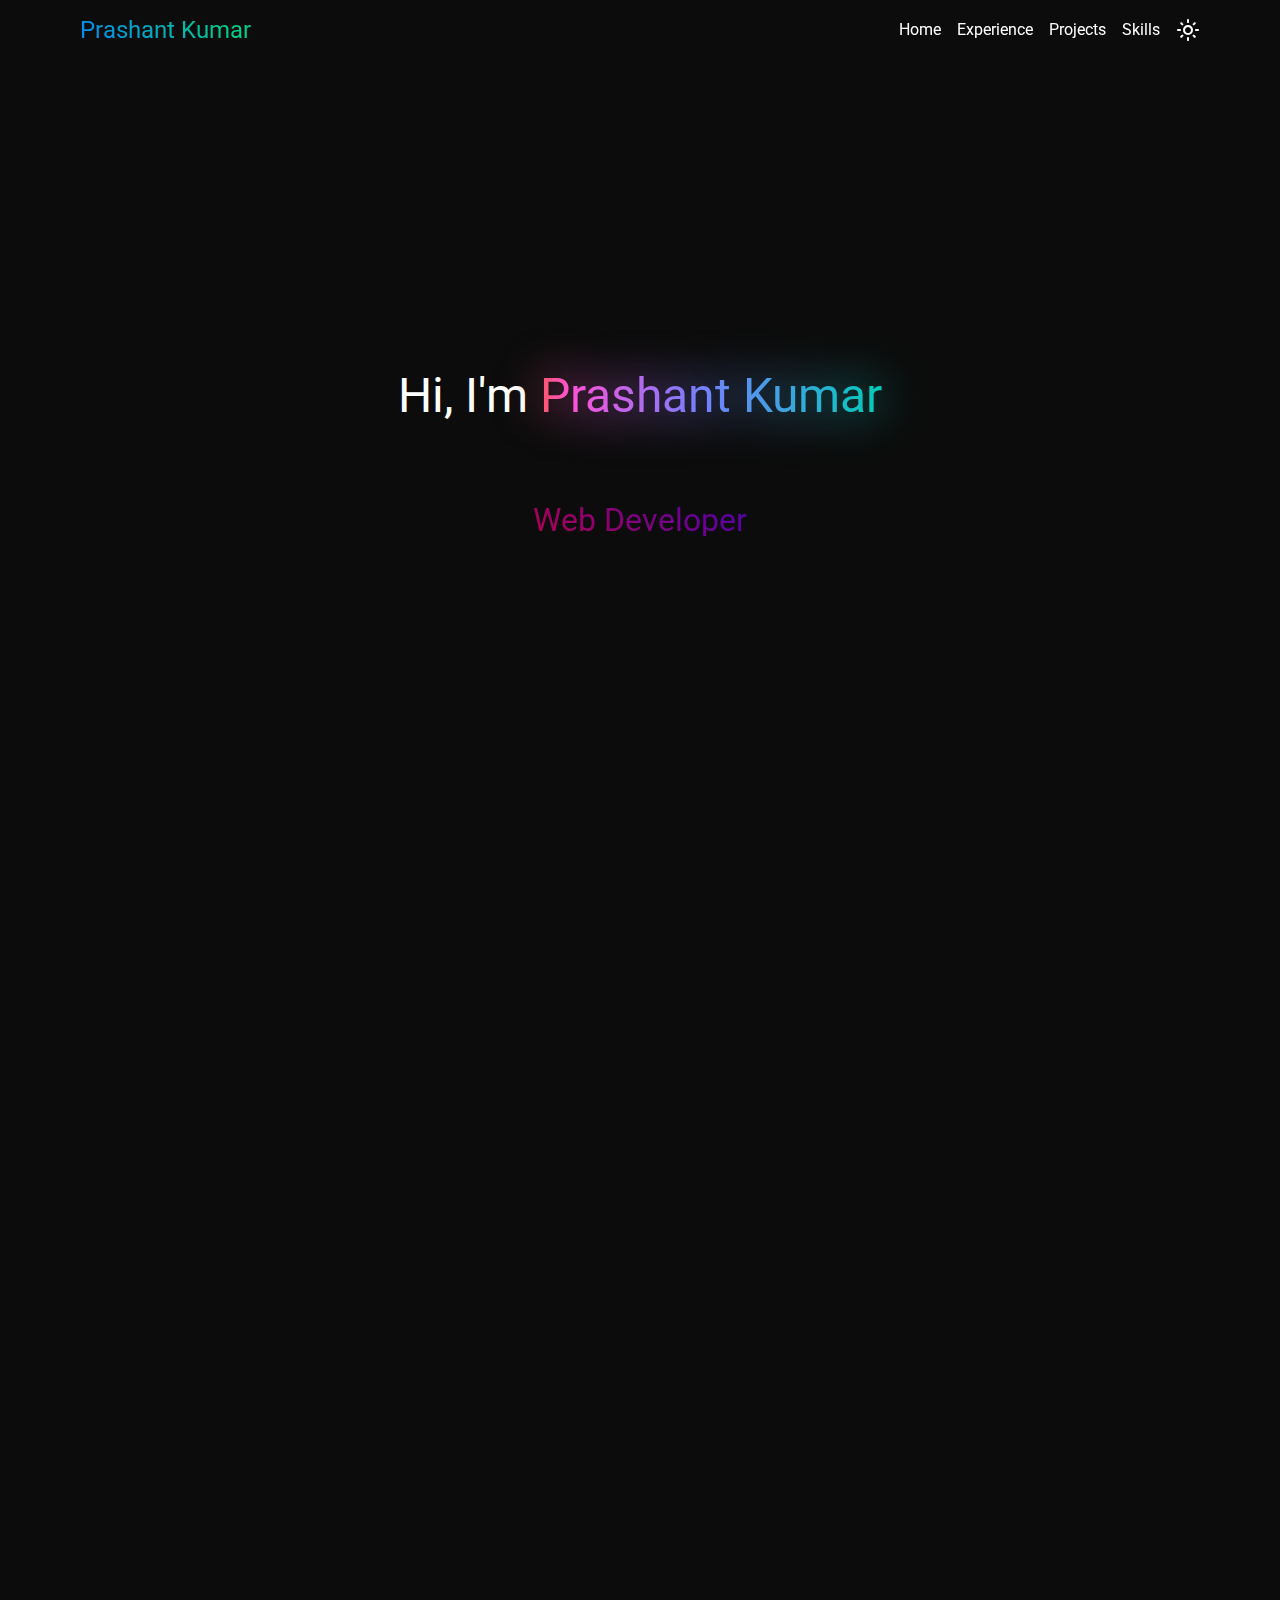
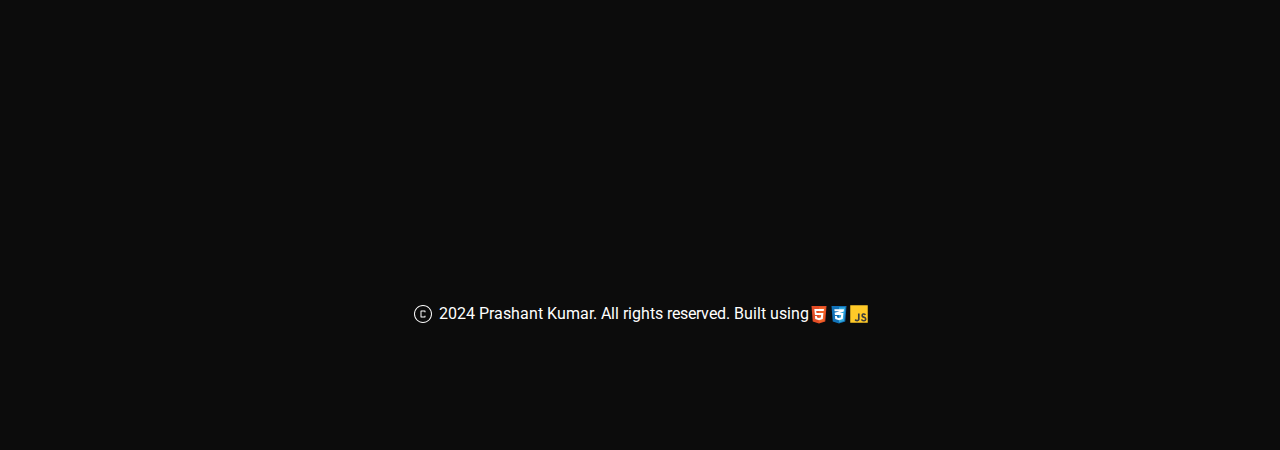
<file: index.html>
<!DOCTYPE html>
<html lang="en">

<head>
    <meta charset="UTF-8">
    <meta name="viewport" content="width=device-width, initial-scale=1.0">
    <meta name="description" content="Prashant Kumar's portfolio which describes him as a Full-Stack Web Developer.">
    <link rel="preconnect" href="https://fonts.googleapis.com">
    <link rel="preconnect" href="https://fonts.gstatic.com" crossorigin>
    <link href="https://fonts.googleapis.com/css2?family=Roboto&display=swap" rel="stylesheet">
    <link rel="stylesheet" rel="preload" as="style"
        href="https://fonts.googleapis.com/css2?family=Material+Symbols+Rounded:opsz,wght,FILL,GRAD@24,400,1,0" />
    <link rel="stylesheet" href="https://cdn.jsdelivr.net/npm/bootstrap-icons@1.11.3/font/bootstrap-icons.min.css">
    <title>Prashant.dev</title>
    <link rel="stylesheet" href="./reset.css">
    <link rel="stylesheet" href="./style.css">
    <link rel="icon" type="image/x-icon" href="favicon.ico">
    <script type="module" src=" index.js" defer>
    </script>
</head>

<body>
    <header>
        <div class="navbar">
            <a href="#home-section" class="title">Prashant Kumar</a>
            <div class="gap"></div>
            <nav>
                <a href="#home-section">
                    Home
                </a>
                <a href="#experience-section">
                    Experience
                </a>
                <a href="#projects-section">
                    Projects
                </a>
                <a href="#skills-section">
                    Skills
                </a>
            </nav>
            <div class="nav-buttons">
                <button id="theme-toggle">
                    <span id="light-icon" class="material-symbols-rounded">
                        light_mode
                    </span>
                    <span id="dark-icon" class="material-symbols-rounded dark hidden">
                        dark_mode
                    </span>
                </button>
                <button id="menu-toggle">
                    <span class="material-symbols-rounded">
                        expand_more
                    </span>
                </button>
            </div>
        </div>
        <nav class="menu">
            <a href="#home-section">
                <h2>Home</h2>
            </a>
            <a href="#experience-section">
                <h2>Experience</h2>
            </a>
            <a href="#projects-section">
                <h2>Projects</h2>
            </a>
            <a href="#skills-section">
                <h2>Skills</h2>
            </a>
        </nav>
    </header>
    <section id="home-section" class="home-section">
        <div class="fade-out">
            <div class="salutation">
                <span>Hi, I'm</span>
                <span class="glow" data-content="Prashant Kumar">Prashant Kumar</span>
            </div>
            <div class="dynamic-text">
                <div class="words">
                    <div>Web Developer</div>
                    <div>Front-End Developer</div>
                    <div>Back-End Developer</div>
                    <div>Full-Stack Developer</div>
                    <div aria-hidden="true">Web Developer</div>
                </div>
            </div>
        </div>
        <div class="socials">
            <a href="mailto:prashant1997.official@gmail.com" title="email" aria-label="email" target="_blank">
                <span class="material-symbols-rounded">
                    mail
                </span>
            </a>
            <a href="https://www.linkedin.com/in/prashant-kumar-jamshedpur/" title="LinkedIn" aria-label="LinkedIn"
                target="_blank">
                <i class="bi bi-linkedin"></i>
            </a>
            <a href="https://github.com/Prashant2303" title="Github" aria-label="Github" target="_blank">
                <i class="bi bi-github"></i>
            </a>
        </div>
    </section>
    <div class="intro">
        <div class="absolute">
            <div class="fade-out">
                <div class="salutation">
                    <span>Hi, I'm</span>
                    <span class="glow" data-content="Prashant Kumar">Prashant Kumar</span>
                </div>
                <div class="dynamic-text">
                    <div class="words">
                        <div>Web Developer</div>
                        <div>Front-End Developer</div>
                        <div>Back-End Developer</div>
                        <div>Full-Stack Developer</div>
                        <div aria-hidden="true">Web Developer</div>
                    </div>
                </div>
            </div>
        </div>
        <div class="snap-con">
            <div class="content blank"></div>
            <div class="content">
                <div class="bio">
                    <div class="text">
                        <h2>About me</h2>
                        I'm a Frontend Developer with almost 4 years of experience in building scalable and
                        performant enterprise web applications. With expertise in ReactJS, Redux, and TypeScript, I
                        specialize in designing user-friendly, responsive, and performant interfaces that enhance user
                        experience and engagement.
                        <br />
                        <br />
                        At Wipro, I played a key role in developing and optimizing complex B2B applications. By
                        implementing efficient state management with Redux Toolkit, lazy loading strategies, and caching
                        techniques, I improved load times by 60% and enhanced application scalability. I also
                        contributed to testing methodologies, achieving 85% test coverage with Jest and React Testing
                        Library.
                        <br />
                        <br />
                        Beyond work, I love building projects that solve real-world problems. I developed
                        MyQuestionList, a full-stack web app using NextJS, NodeJS, and MongoDB, integrating Gemini AI
                        for intelligent recommendations. Additionally, I launched MQL Extension, a Chrome extension
                        designed to streamline interactions with MyQuestionList.
                        <br />
                        <br />
                        I’m actively looking for new opportunities where I can leverage my knowledge of Frontend
                        Development and Fullstack development to bring value to organisations.
                        <div class="socials">
                            <a href="mailto:prashant1997.official@gmail.com" title="email" aria-label="email"
                                target="_blank">
                                <span class="material-symbols-rounded">
                                    mail
                                </span>
                            </a>
                            <a href="https://www.linkedin.com/in/prashant-kumar-jamshedpur/" title="LinkedIn"
                                aria-label="LinkedIn" target="_blank">
                                <i class="bi bi-linkedin"></i>
                            </a>
                            <a href="https://github.com/Prashant2303" title="Github" aria-label="Github"
                                target="_blank">
                                <i class="bi bi-github"></i>
                            </a>
                        </div>
                    </div>
                </div>
            </div>
        </div>
    </div>
    <section id="about-section" class="about-section">
        <div class="content fade-out">
            <div class="about">
                <div class="text">
                    <h2>About me</h2>
                    I'm a Frontend Developer with almost 4 years of experience in building scalable and
                    performant enterprise web applications. With expertise in ReactJS, Redux, and TypeScript, I
                    specialize in designing user-friendly, responsive, and performant interfaces that enhance user
                    experience and engagement.
                    <br />
                    <br />
                    At Wipro, I played a key role in developing and optimizing complex B2B applications. By
                    implementing efficient state management with Redux Toolkit, lazy loading strategies, and caching
                    techniques, I improved load times by 60% and enhanced application scalability. I also
                    contributed to testing methodologies, achieving 85% test coverage with Jest and React Testing
                    Library.
                    <br />
                    <br />
                    Beyond work, I love building projects that solve real-world problems. I developed
                    MyQuestionList, a full-stack web app using NextJS, NodeJS, and MongoDB, integrating Gemini AI
                    for intelligent recommendations. Additionally, I launched MQL Extension, a Chrome extension
                    designed to streamline interactions with MyQuestionList.
                    <br />
                    <br />
                    I’m actively looking for new opportunities where I can leverage my knowledge of Frontend
                    Development and Fullstack development to bring value to organisations.
                </div>
                <div class="socials">
                    <a href="mailto:prashant1997.official@gmail.com" title="email" aria-label="email" target="_blank">
                        <span class="material-symbols-rounded">
                            mail
                        </span>
                    </a>
                    <a href="https://www.linkedin.com/in/prashant-kumar-jamshedpur/" title="LinkedIn"
                        aria-label="LinkedIn" target="_blank">
                        <i class="bi bi-linkedin"></i>
                    </a>
                    <a href="https://github.com/Prashant2303" title="Github" aria-label="Github" target="_blank">
                        <i class="bi bi-github"></i>
                    </a>
                </div>
            </div>
        </div>
    </section>
    <section id="experience-section" class="experience-section">
        <div class="content fade-out">
            <h2>Experience</h2>
            <div class="firms">
                <div class="firm">
                    <div class="firm-details">
                        <span>Web&nbsp;Developer</span>
                        <span>Wipro, Dec. 2020 – Sept. 2024</span>
                    </div>
                    <div class="projects">
                        <div class="project">
                            <div class="heading">TAPAS - A B2B commerce application</div>
                            <ul>
                                <li>Designed and developed the front-end architecture for an enterprise application from
                                    scratch using <b>ReactJS</b> and <b>TypeScript</b>.</li>
                                <li>Implemented <b>global state management</b> using <b>Redux</b> and <b>Redux
                                        Toolkit</b>, reducing
                                    state-related complexity and enabling the application for scalable use.</li>
                                <li>Integrated <b>global data fetching and caching</b> using <b>RTK Query</b>, ensuring
                                    seamless API handling.</li>
                                <li>Implemented <b>dynamic navigation</b> using <b>React Router</b>, enhancing user
                                    experience with seamless URL handling.</li>
                                <li>Delivered multiple business features with <b>complex workflows</b> while ensuring
                                    optimal performance.</li>
                                <li>Translated wireframes into <b>reusable, responsive and accessible</b> components
                                    using in-house UI libraries.</li>
                                <li>Optimized front-end performance through <b>lazy loading</b> and <b>efficient
                                        rendering</b>
                                    techniques, <b>decreasing load times by 60%</b> based on internal tests.</li>
                                <li>Wrote <b>unit and integration tests</b> using <b>React Testing Library</b> and
                                    <b>Jest</b>, achieving <b>85% test coverage</b>.
                                </li>
                                <li>Worked with the QA team to conduct thorough <b>testing, identifying and fixing</b>
                                    bugs.
                                </li>
                                <li>Participated in <b>design discussions</b> and <b>code reviews</b>, enhancing code
                                    quality and
                                    maintainability.</li>
                                <li>Collaborated with cross-functional teams to identify and resolve multiple
                                    development issues.</li>
                            </ul>
                        </div>
                        <div class="project">
                            <div class="heading">Incident Management</div>
                            <ul>
                                <li>Developed and maintained a micro-frontend application using <b>ReactJS</b>.</li>
                                <li>Implemented <b>guest user flow</b> to enable non-registered users to report
                                    incidents.</li>
                                <li>Created <b>dynamic forms</b> based on <b>JSON schema</b> for flexible handling of
                                    new product
                                    requirements.</li>
                                <li>Updated legacy <b>Class components</b> to modern <b>Functional Components</b>,
                                    improving
                                    readability and understanding.</li>
                                <li>Updated legacy Redux connected components to use modern <b>Redux Hooks</b>, reducing
                                    boilerplate and
                                    improving readability.</li>
                                <li>Translated designs/wireframes into <b>reusable and responsive</b> components.</li>
                                <li>Adopted <b>Agile methodologies</b>, contributing to sprint planning, reviews, and
                                    timely
                                    delivery of project milestones.</li>
                            </ul>
                        </div>
                    </div>
                </div>
            </div>
        </div>
    </section>
    <section id="projects-section" class="projects-section">
        <div class="content fade-out">
            <h2>Projects</h2>
            <div class="projects">
                <div class="project personal">
                    <div class="info">
                        <span class="heading">MyQuestionList</span><span> &nbsp;|&nbsp;
                            <i>ReactJS, NextJS, MongoDB and NodeJS</i> &nbsp;|&nbsp;
                            <a href="https://my-question-list.vercel.app/" target="_blank">Visit</a>
                            <i class="bi bi-arrow-up-right-square"></i> &nbsp;|&nbsp;
                            <a href="https://www.youtube.com/watch?v=dfILm31t0VY/" target="_blank">Demo</a>
                            <i class="bi bi-youtube"></i>
                        </span>
                        <ul>
                            <li>MyQuestionList is a web application which allows users to create and manage lists and
                                also
                                share them publicly, showcasing my ability to design and deploy full-stack solutions.
                            </li>
                            <li>Developed the front-end using <b>NextJS</b> and <b>Material UI</b>, combining
                                <b>Server-Side
                                    Rendering</b> and
                                <b>Client-Side Rendering</b> for optimal performance.
                            </li>
                            <li>Designed <b>RESTful APIs</b> using <b>ExpressJS</b> for efficient communication between
                                the
                                client and
                                server.</li>
                            <li>Implemented <b>user authentication</b> using <b>JSON Web Tokens (JWT)</b>, ensuring
                                secure
                                user access.
                            </li>
                            <li>Utilized <b>MongoDB</b> Atlas to store data in the cloud, enabling <b>scalable and
                                    persistent</b> storage
                                solutions.</li>
                            <li>Integrated <b>Gemini AI</b> for personalized data analysis and recommendations,
                                improving
                                user
                                engagement.</li>
                            <li>Deployed the front-end on <b>Vercel</b> and the back-end on <b>Render</b>, ensuring
                                seamless
                                deployment
                                pipelines for production readiness and minimal downtime.</li>
                        </ul>
                    </div>
                    <img src="./public/mql.webp" alt="MyQuestionList">
                </div>
                <div class="project personal">
                    <div class="info">
                        <span class="heading">MQL Extension</span><span> &nbsp;|&nbsp; <i>ReactJS, Vite and Chrome
                                Browser</i>
                            &nbsp;|&nbsp;
                            <a href="https://chromewebstore.google.com/detail/mql-extensions/khgcpljhlkiljndnfbijcjdkolhgocic?pli=1"
                                target="_blank">Visit</a>
                            <i class="bi bi-arrow-up-right-square"></i> &nbsp;|&nbsp;
                            <a href="https://www.youtube.com/watch?v=dfILm31t0VY/" target="_blank">Demo</a>
                            <i class="bi bi-youtube"></i>
                        </span>
                        <ul>
                            <li>Developed a <b>Chrome extension</b> to <b>streamline interactions</b> with
                                MyQuestionList,
                                enhancing user productivity.</li>
                            <li>Implemented using <b>ReactJS</b> with <b>Context API</b> to effectively manage state.
                            </li>
                            <li>Integrated a <b>Service Worker</b> to <b>sync login state</b> with the main application,
                                improving user session reliability.</li>
                            <li>Published the extension on the <b>Chrome Web Store</b>, making it accessible for
                                potential
                                users globally.</li>
                        </ul>
                    </div>
                    <img src="./public/mql-extension.webp" alt="MQL Extension">
                </div>
            </div>
        </div>
    </section>
    <section id="skills-section" class="skills-section fade-out">
        <div class="scroller">
            <ul class="scroller-inner animate-left">
                <li>JavaScript</li>
                <li>TypeScript</li>
                <li>HTML</li>
                <li>CSS</li>
                <li>ReactJS</li>
                <li>NextJS</li>
                <li>Material UI</li>
            </ul>
        </div>
        <div class="scroller">
            <ul class="scroller-inner animate-right">
                <li>Redux Toolkit</li>
                <li>RTK Query</li>
                <li>Java</li>
                <li>MongoDB</li>
                <li>React Testing Library</li>
                <li>Git</li>
                <li>Express</li>
            </ul>
        </div>
    </section>
    <footer>
        <span>
            <span class="icon copyright"></span>
            &nbsp;2024 Prashant Kumar. All rights reserved.
        </span>
        <span>
            &nbsp;Built using
            <div class="icon html"></div>
            <div class="icon css"></div>
            <div class="icon js"></div>
        </span>
    </footer>
</body>

</html>
</file>
<file: style.css>
:root {
    --space1: 4px;
    --space2: 8px;
    --space3: 12px;
    --dark-color: rgb(12, 12, 12);
    --light-color: white;
    --500ms: 500ms;
    --200ms: 200ms;
    --1sec: 1000ms;
    --border-width: 1px;
    --offset-x: 0px;
    --offset-y: 0.5rem;
    --blur-radius: 1rem;
    --spread-radius: -0.25rem;
}

html {
    font-family: 'Roboto', sans-serif;
    scrollbar-color: #2b2b2b var(--dark-color);
    background-color: var(--dark-color);
    color: var(--light-color);
    transition: all var(--500ms) linear;
    scroll-behavior: smooth;
}

button {
    -webkit-tap-highlight-color: transparent;
}

a {
    color: inherit;
    text-decoration: none;
}

.light-mode {
    background-color: var(--light-color);
    color: var(--dark-color);
    scrollbar-color: initial;

    body {
        .project {
            background: gainsboro;
        }

        footer .copyright {
            background-color: var(--dark-color);
        }
    }
}

@media screen and (min-width: 800px) {
    header {
        padding: var(--space3) 5rem !important;

        .navbar {
            nav {
                display: flex !important;
            }

            .nav-buttons {
                #menu-toggle {
                    display: none;
                }
            }
        }
    }

    section {
        padding: 1rem 5rem !important;
    }
}

@media screen and (max-width:1200px) {
    .intro {
        display: none;
    }

    .home-section {
        display: flex !important;
    }

    .personal {
        display: block !important;

        img {
            max-width: 100% !important;
            margin: 10px 0 5px 0 !important;
        }
    }
}

header {
    position: fixed;
    width: 100%;
    top: 0px;
    z-index: 1;
    backdrop-filter: blur(10px);
    padding: var(--space3);

    .navbar {
        display: flex;
        justify-content: space-between;
        align-items: center;

        .title {
            background: linear-gradient(45deg, rgb(0 134 255), rgb(0, 204, 140) 80%);
            background-clip: text;
            color: transparent;
            font-size: 1.5rem;
        }

        .gap {
            display: flex;
            flex-grow: 1;
        }

        nav {
            display: none;
            gap: 1rem;
            margin-right: 1rem;
        }

        .nav-buttons {
            display: flex;
            gap: var(--space3);

            button {
                border: 0px;
                background-color: inherit;
                display: flex;
                align-items: center;
                color: inherit;

                .material-symbols-rounded {
                    color: inherit;
                    transition: opacity var(--500ms);
                }

                .dark {
                    position: absolute;
                }

                .hidden {
                    opacity: 0;
                }
            }

            button:hover {
                cursor: pointer;
            }

            #menu-toggle {
                transition: all var(--200ms) linear;
            }

            .toggle {
                transform: rotate(180deg);
            }
        }
    }

    .menu {
        text-align: center;
        transition: all var(--200ms) linear;
        transform: scaleY(0);
        transform-origin: top;
        height: 0px;

        a {
            padding: var(--space3);
        }
    }

    .visible {
        transform: scaleY(1);
        height: 100%;
    }
}

section {
    padding: 1em;
}

.fade-out {
    opacity: 0;
    visibility: hidden;
    transform: translateY(20vh);
    transition: opacity 1s ease-in-out, transform 1s ease-in-out, visibility 1s linear;
}

.fade-in {
    opacity: 1;
    visibility: visible;
    transform: none;
}

@keyframes fade-in {
    to {
        scale: 1;
        opacity: 1;
        transform: translate(0px, 0px);
    }
}

.home-section {
    height: 100vh;
    display: none;
    justify-content: center;
    align-items: center;
    flex-direction: column;
    gap: 1.5rem;

    .salutation {
        font-size: clamp(2rem, 8vw, 3rem);

        .glow {
            background-image: linear-gradient(90deg, #ff5861 0%, #ff52d9 9%, #7480ff 47%, #00cdb8 100%);
            color: transparent;
            background-clip: text;
            white-space: nowrap;
        }

        .glow::before {
            content: attr(data-content);
            position: absolute;
            background-image: inherit;
            color: inherit;
            background-clip: inherit;
            white-space: inherit;
            filter: blur(1.5rem);
        }
    }

    .dynamic-text {
        height: 2.5rem;
        overflow: hidden;
        margin-top: 4rem;
    }

    .words {
        text-align: center;
        animation: spin infinite 6s;

        div {
            font-size: 2rem;
            background: linear-gradient(45deg, red, blue);
            background-clip: text;
            color: transparent;
        }
    }

    .socials {
        position: absolute;
        bottom: 1rem;
        display: flex;
        gap: 1rem;

        .material-symbols-rounded {
            font-size: 2rem;
            margin-top: 2px;
        }

        i {
            font-size: 1.5rem;
        }
    }
}

@keyframes spin {
    25% {
        transform: translateY(-20%);
    }

    50% {
        transform: translateY(-40%);
    }

    75% {
        transform: translateY(-60%);
    }

    100% {
        transform: translateY(-80%);
    }
}

.about-section {
    h2 {
        margin-bottom: 0.7rem;
        background: linear-gradient(40deg, #00ffe7, #ff00e3);
        width: fit-content;
        background-clip: text;
        color: transparent;
    }
}

.projects {
    display: flex;
    flex-wrap: wrap;
    gap: 1rem;

    .project {
        .heading {
            font-weight: bold;
        }

        transition: background var(--500ms) linear;
        background: #151515;
        padding: 11px 1rem;
        border-radius: 10px;

        ul {
            margin-left: 1rem;
        }

        a {
            text-decoration: underline;
        }

    }
}

.personal {
    display: flex;

    img {
        max-width: 50%;
        border-radius: 5px;
        margin: 5px 0 5px 10px;
    }
}

.experience-section {
    .content {
        margin-top: 3rem;

        h2 {
            background: linear-gradient(90deg, #ff52d9, #7480ff);
            color: transparent;
            background-clip: text;
            width: fit-content;
        }

        .firms {
            display: flex;
            justify-content: center;
            flex-wrap: wrap;

            .firm {
                width: 100%;

                .firm-details {
                    display: flex;
                    justify-content: space-between;
                    padding: .5rem;
                    border-radius: 5px;
                }

                .project {
                    flex-grow: 1;
                }
            }
        }
    }
}

.projects-section {
    .content {
        margin-top: 3rem;

        h2 {
            margin-bottom: 0.7rem;
            background: linear-gradient(40deg, blue, red);
            color: transparent;
            background-clip: text;
            width: fit-content;
        }
    }
}

.skills-section {
    min-height: 50vh;
    display: flex;
    flex-direction: column;
    justify-content: center;
    align-items: center;

    .scroller {
        width: clamp(100px, 100vw, 800px);
        overflow: hidden;
        mask: linear-gradient(90deg, transparent, white 20%, white 80%, transparent);

        .scroller-inner {
            list-style: none;
            display: flex;
            gap: 1rem;
            padding-block: 1.5rem;
            width: max-content;

            li {
                padding: 1rem;
                border-radius: 0.5rem;
                white-space: nowrap;
                animation: color-change 10s linear infinite;
            }
        }

        .animate-left {
            animation: scroll 40s linear infinite;
        }

        .animate-right {
            animation: scroll 40s linear infinite reverse;
        }
    }
}

@keyframes color-change {
    0% {
        border: var(--border-width) solid violet;
        box-shadow: var(--offset-x) var(--offset-y) var(--blur-radius) var(--spread-radius) violet;
    }

    16% {
        border: var(--border-width) solid rgb(0, 85, 255);
        box-shadow: var(--offset-x) var(--offset-y) var(--blur-radius) var(--spread-radius) rgb(0, 85, 255);
    }

    32% {
        border: var(--border-width) solid green;
        box-shadow: var(--offset-x) var(--offset-y) var(--blur-radius) var(--spread-radius) green;
    }

    48% {
        border: var(--border-width) solid lightgreen;
        box-shadow: var(--offset-x) var(--offset-y) var(--blur-radius) var(--spread-radius) lightgreen;
    }

    64% {
        border: var(--border-width) solid orange;
        box-shadow: var(--offset-x) var(--offset-y) var(--blur-radius) var(--spread-radius) orange;
    }

    80% {
        border: var(--border-width) solid red;
        box-shadow: var(--offset-x) var(--offset-y) var(--blur-radius) var(--spread-radius) red;
    }

    100% {
        border: var(--border-width) solid violet;
        box-shadow: var(--offset-x) var(--offset-y) var(--blur-radius) var(--spread-radius) violet;
    }
}

@keyframes scroll {
    to {
        translate: calc(-50% - 0.5rem);
    }
}

footer {
    padding: 2rem 0rem;
    display: flex;
    justify-content: center;
    align-items: center;
    flex-wrap: wrap;

    span {
        display: flex;
        align-items: center;
    }

    .icon {
        height: 20px;
        width: 20px;
    }

    .copyright {
        height: 1.5rem;
        width: 1.5rem;
        transition: background-color var(--500ms) linear;
        background-color: var(--light-color);
        mask-image: url(svgs/copyright.svg);
    }

    .html {
        background-image: url(svgs/html.svg);
    }

    .css {
        background-image: url(svgs/css.svg);
    }

    .js {
        background-image: url(svgs/js.svg);
    }
}

.intro {
    height: 100vh;

    .absolute {
        left: 0;
        right: 0;
        position: absolute;
        margin-top: 40vh;
        margin-inline: auto;
        max-width: 50%;
        text-align: center;
        transition: all 0.5s ease;

        .salutation {
            font-size: clamp(2rem, 8vw, 3rem);

            .glow {
                background-image: linear-gradient(90deg, #ff5861 0%, #ff52d9 9%, #7480ff 47%, #00cdb8 100%);
                color: transparent;
                background-clip: text;
                white-space: nowrap;
            }

            .glow::before {
                content: attr(data-content);
                position: absolute;
                background-image: inherit;
                color: inherit;
                background-clip: inherit;
                white-space: inherit;
                filter: blur(1.5rem);
            }
        }

        .dynamic-text {
            height: 2.5rem;
            overflow: hidden;
            margin-top: 4rem;
        }

        .words {
            text-align: center;
            animation: spin infinite 6s;

            div {
                font-size: 2rem;
                background: linear-gradient(45deg, red, blue);
                background-clip: text;
                color: transparent;
            }
        }
    }

    .snap-con {
        height: inherit;
        overflow: scroll;
        scrollbar-width: none;
        scroll-snap-type: y mandatory;

        .content {
            height: inherit;
            scroll-snap-align: start;
        }

        .bio {
            width: 50%;
            margin-left: 50%;
            height: inherit;
            display: flex;
            justify-content: center;
            align-items: center;
            transition: all 1s linear;

            .text {
                margin: 10%;
                border-radius: 20px;
                padding: 5%;
                border: 2px solid fuchsia;

                h2 {
                    margin-bottom: 0.7rem;
                    background: linear-gradient(40deg, #00ffe7, #ff00e3);
                    color: transparent;
                    background-clip: text;
                    width: fit-content;
                }

            }
        }
    }
}

.socials {
    display: flex;
    gap: 1rem;
    justify-content: center;
    margin-top: 1rem;

    .material-symbols-rounded {
        font-size: 2rem;
        margin-top: 1.5px;
    }

    i {
        font-size: 1.5rem;
    }
}
</file>
